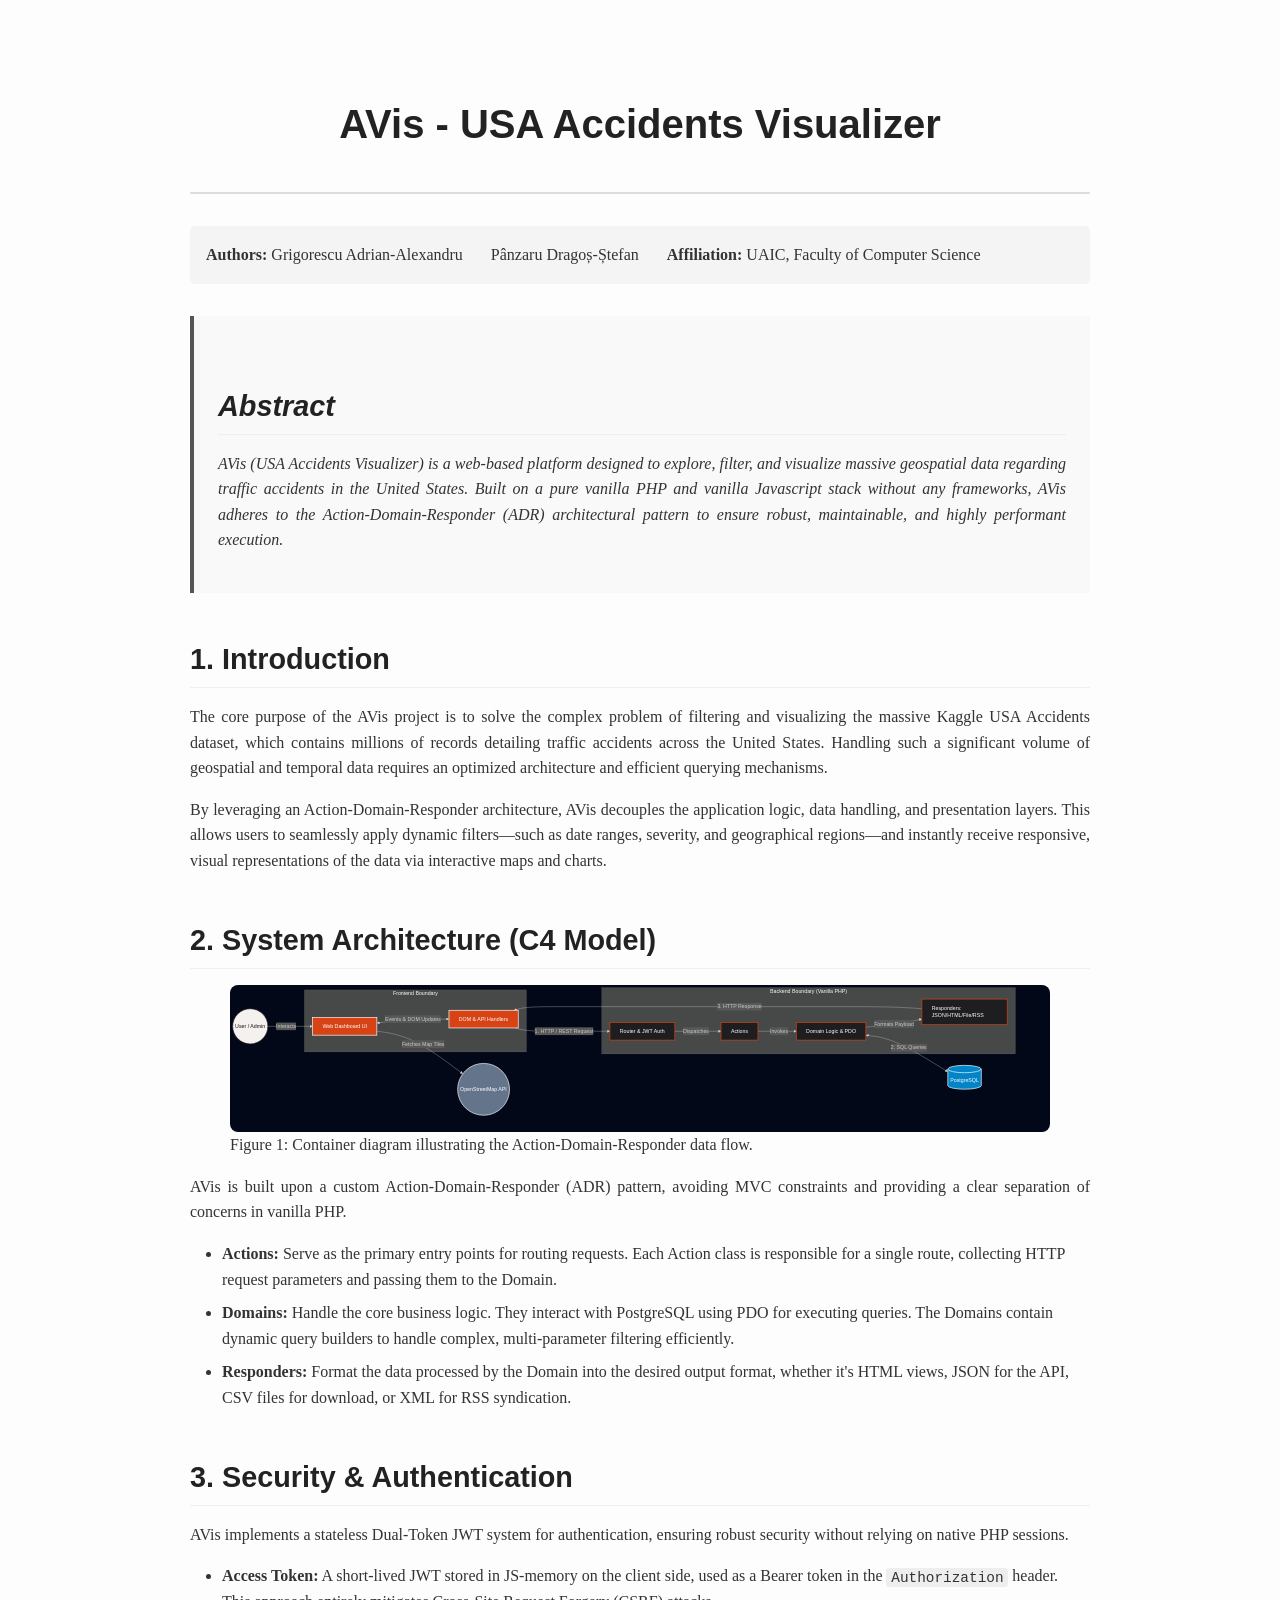
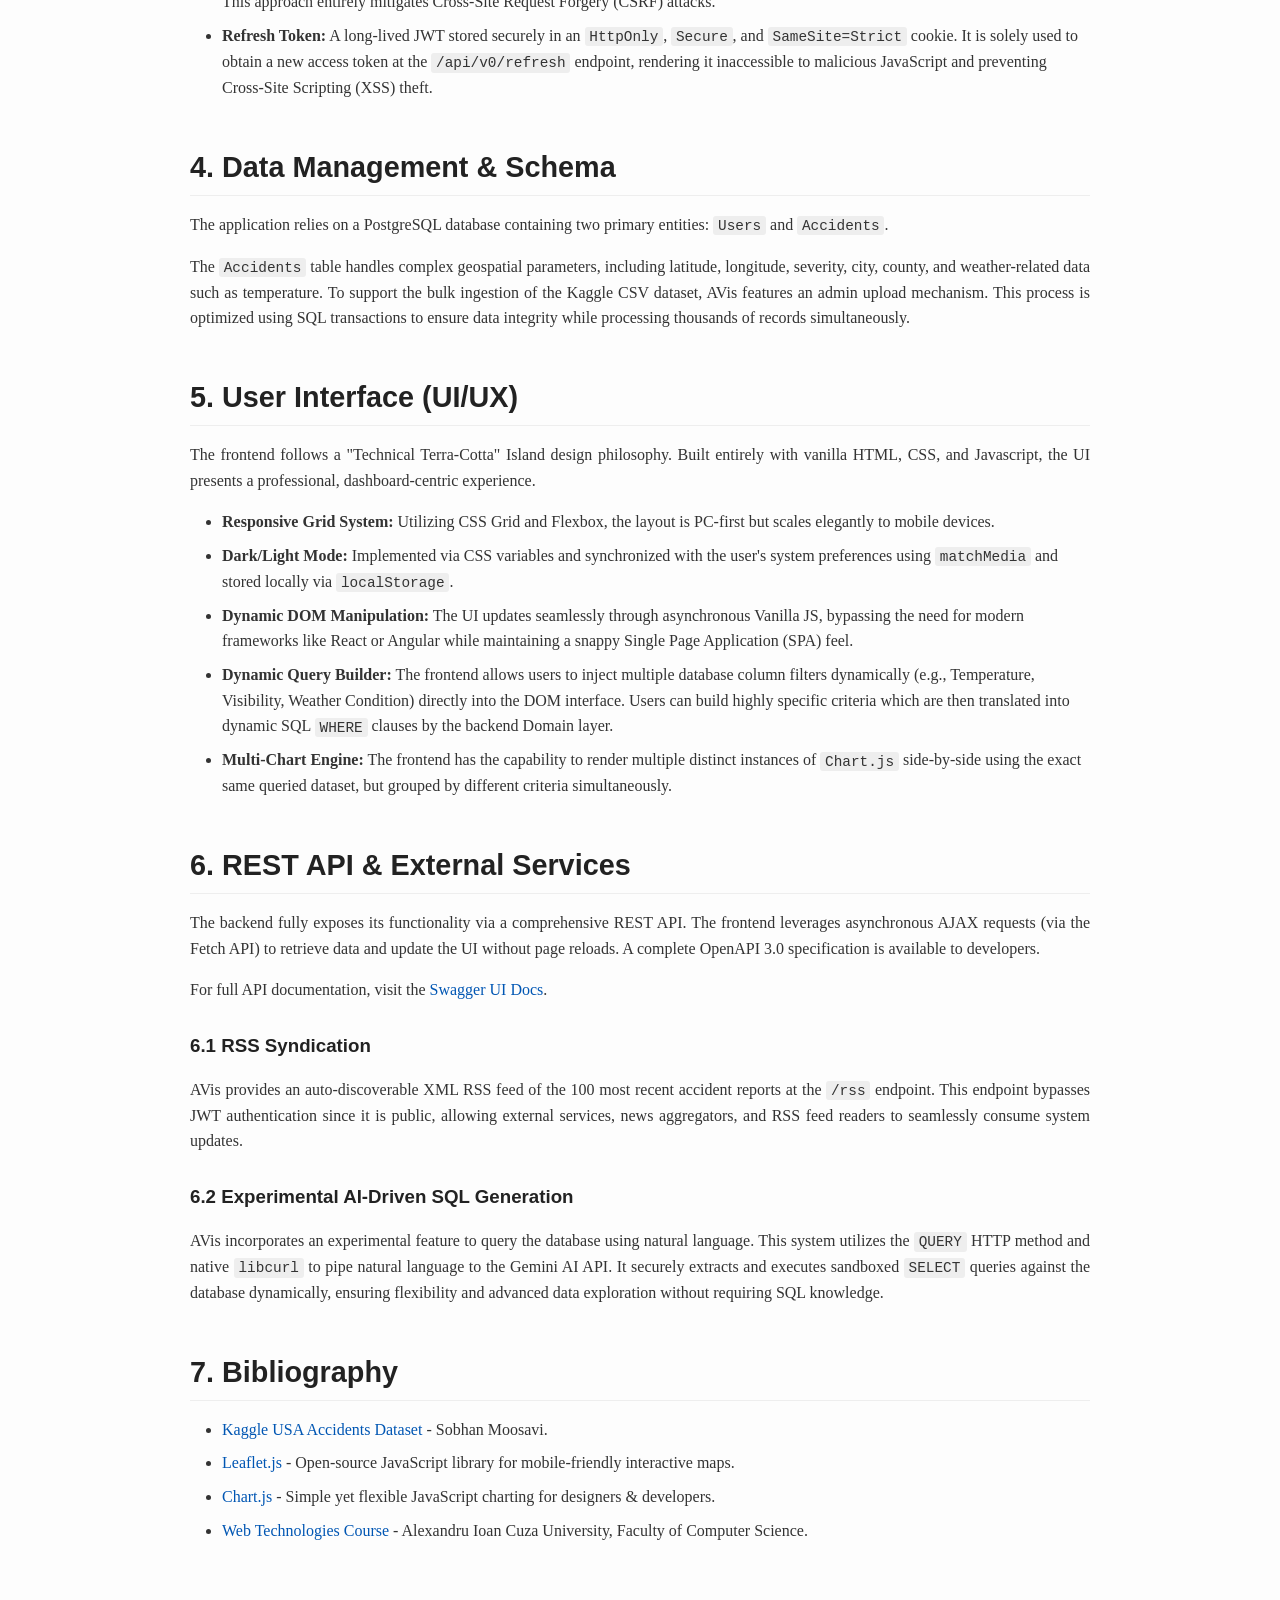
<file: public/docs/index.html>
<!DOCTYPE html>
<html lang="en">

<head>
    <meta charset="UTF-8">
    <meta name="viewport" content="width=device-width, initial-scale=1.0">
    <title>AVis - USA Accidents Visualizer - Scholarly HTML</title>
    <link rel="stylesheet" href="scholarly.css">
</head>

<body>
    <header>
        <h1>AVis - USA Accidents Visualizer</h1>
    </header>
    <div role="contentinfo">
        <dl>
            <dt>Authors</dt>
            <dd>Grigorescu Adrian-Alexandru</dd>
            <dd>Pânzaru Dragoș-Ștefan</dd>
            <dt>Affiliation</dt>
            <dd>UAIC, Faculty of Computer Science</dd>
        </dl>
    </div>

    <section typeof="sa:Abstract" id="abstract">
        <h2>Abstract</h2>
        <p>AVis (USA Accidents Visualizer) is a web-based platform designed to explore, filter, and visualize massive
            geospatial data regarding traffic accidents in the United States. Built on a pure vanilla PHP and vanilla
            Javascript stack without any frameworks, AVis adheres to the Action-Domain-Responder (ADR) architectural
            pattern to ensure robust, maintainable, and highly performant execution.</p>
    </section>

    <section id="introduction">
        <h2>1. Introduction</h2>
        <p>The core purpose of the AVis project is to solve the complex problem of filtering and visualizing the massive
            Kaggle USA Accidents dataset, which contains millions of records detailing traffic accidents across the
            United States. Handling such a significant volume of geospatial and temporal data requires an optimized
            architecture and efficient querying mechanisms.</p>
        <p>By leveraging an Action-Domain-Responder architecture, AVis decouples the application logic, data handling,
            and presentation layers. This allows users to seamlessly apply dynamic filters—such as date ranges,
            severity, and geographical regions—and instantly receive responsive, visual representations of the data via
            interactive maps and charts.</p>
    </section>

    <section id="system-architecture">
        <h2>2. System Architecture (C4 Model)</h2>
        <figure>
            <svg id="graph-2933" viewBox="0 0 2500 450" width="2500" height="450" xmlns="http://www.w3.org/2000/svg" class="flowchart" style="display: block; width: 100%; max-width: 100%; height: auto; background-color: rgb(2, 8, 23); border-radius: 8px;" role="graphics-document document" aria-roledescription="flowchart-v2" xmlns:xlink="http://www.w3.org/1999/xlink" xmlns:ev="http://www.w3.org/2001/xml-events"><defs><filter id="graph-2933-drop-shadow" height="130%" width="130%"><feDropShadow dx="4" dy="4" stdDeviation="0" flood-opacity="0.06" flood-color="#FFFFFF"></feDropShadow></filter></defs><defs><filter id="graph-2933-drop-shadow-small" height="150%" width="150%"><feDropShadow dx="2" dy="2" stdDeviation="0" flood-opacity="0.06" flood-color="#FFFFFF"></feDropShadow></filter></defs><g id="viewport" class="svg-pan-zoom_viewport"><style>#graph-2933{font-family:"trebuchet ms",verdana,arial,sans-serif;font-size:16px;fill:#ccc;}@keyframes edge-animation-frame{from{stroke-dashoffset:0;}}@keyframes dash{to{stroke-dashoffset:0;}}#graph-2933 .edge-animation-slow{stroke-dasharray:9,5!important;stroke-dashoffset:900;animation:dash 50s linear infinite;stroke-linecap:round;}#graph-2933 .edge-animation-fast{stroke-dasharray:9,5!important;stroke-dashoffset:900;animation:dash 20s linear infinite;stroke-linecap:round;}#graph-2933 .error-icon{fill:#a44141;}#graph-2933 .error-text{fill:#ddd;stroke:#ddd;}#graph-2933 .edge-thickness-normal{stroke-width:1px;}#graph-2933 .edge-thickness-thick{stroke-width:3.5px;}#graph-2933 .edge-pattern-solid{stroke-dasharray:0;}#graph-2933 .edge-thickness-invisible{stroke-width:0;fill:none;}#graph-2933 .edge-pattern-dashed{stroke-dasharray:3;}#graph-2933 .edge-pattern-dotted{stroke-dasharray:2;}#graph-2933 .marker{fill:lightgrey;stroke:lightgrey;}#graph-2933 .marker.cross{stroke:lightgrey;}#graph-2933 svg{font-family:"trebuchet ms",verdana,arial,sans-serif;font-size:16px;}#graph-2933 p{margin:0;}#graph-2933 .label{font-family:"trebuchet ms",verdana,arial,sans-serif;color:#ccc;}#graph-2933 .cluster-label text{fill:#F9FFFE;}#graph-2933 .cluster-label span{color:#F9FFFE;}#graph-2933 .cluster-label span p{background-color:transparent;}#graph-2933 .label text,#graph-2933 span{fill:#ccc;color:#ccc;}#graph-2933 .node rect,#graph-2933 .node circle,#graph-2933 .node ellipse,#graph-2933 .node polygon,#graph-2933 .node path{fill:#1f2020;stroke:#ccc;stroke-width:1px;}#graph-2933 .rough-node .label text,#graph-2933 .node .label text,#graph-2933 .image-shape .label,#graph-2933 .icon-shape .label{text-anchor:middle;}#graph-2933 .node .katex path{fill:#000;stroke:#000;stroke-width:1px;}#graph-2933 .rough-node .label,#graph-2933 .node .label,#graph-2933 .image-shape .label,#graph-2933 .icon-shape .label{text-align:center;}#graph-2933 .node.clickable{cursor:pointer;}#graph-2933 .root .anchor path{fill:lightgrey!important;stroke-width:0;stroke:lightgrey;}#graph-2933 .arrowheadPath{fill:lightgrey;}#graph-2933 .edgePath .path{stroke:lightgrey;stroke-width:1px;}#graph-2933 .flowchart-link{stroke:lightgrey;fill:none;}#graph-2933 .edgeLabel{background-color:hsl(0, 0%, 34.4117647059%);text-align:center;}#graph-2933 .edgeLabel p{background-color:hsl(0, 0%, 34.4117647059%);}#graph-2933 .edgeLabel rect{opacity:0.5;background-color:hsl(0, 0%, 34.4117647059%);fill:hsl(0, 0%, 34.4117647059%);}#graph-2933 .labelBkg{background-color:rgba(87.75, 87.75, 87.75, 0.5);}#graph-2933 .cluster rect{fill:hsl(180, 1.5873015873%, 28.3529411765%);stroke:rgba(255, 255, 255, 0.25);stroke-width:1px;}#graph-2933 .cluster text{fill:#F9FFFE;}#graph-2933 .cluster span{color:#F9FFFE;}#graph-2933 div.mermaidTooltip{position:absolute;text-align:center;max-width:200px;padding:2px;font-family:"trebuchet ms",verdana,arial,sans-serif;font-size:12px;background:hsl(20, 1.5873015873%, 12.3529411765%);border:1px solid rgba(255, 255, 255, 0.25);border-radius:2px;pointer-events:none;z-index:100;}#graph-2933 .flowchartTitleText{text-anchor:middle;font-size:18px;fill:#ccc;}#graph-2933 rect.text{fill:none;stroke-width:0;}#graph-2933 .icon-shape,#graph-2933 .image-shape{background-color:hsl(0, 0%, 34.4117647059%);text-align:center;}#graph-2933 .icon-shape p,#graph-2933 .image-shape p{background-color:hsl(0, 0%, 34.4117647059%);padding:2px;}#graph-2933 .icon-shape .label rect,#graph-2933 .image-shape .label rect{opacity:0.5;background-color:hsl(0, 0%, 34.4117647059%);fill:hsl(0, 0%, 34.4117647059%);}#graph-2933 .label-icon{display:inline-block;height:1em;overflow:visible;vertical-align:-0.125em;}#graph-2933 .node .label-icon path{fill:currentColor;stroke:revert;stroke-width:revert;}#graph-2933 .node .neo-node{stroke:#ccc;}#graph-2933 [data-look="neo"].node rect,#graph-2933 [data-look="neo"].cluster rect,#graph-2933 [data-look="neo"].node polygon{stroke:url(#graph-2933-gradient);filter:drop-shadow( 1px 2px 2px rgba(185,185,185,1));}#graph-2933 [data-look="neo"].node path{stroke:url(#graph-2933-gradient);stroke-width:1px;}#graph-2933 [data-look="neo"].node .outer-path{filter:drop-shadow( 1px 2px 2px rgba(185,185,185,1));}#graph-2933 [data-look="neo"].node .neo-line path{stroke:#ccc;filter:none;}#graph-2933 [data-look="neo"].node circle{stroke:url(#graph-2933-gradient);filter:drop-shadow( 1px 2px 2px rgba(185,185,185,1));}#graph-2933 [data-look="neo"].node circle .state-start{fill:#000000;}#graph-2933 [data-look="neo"].icon-shape .icon{fill:url(#graph-2933-gradient);filter:drop-shadow( 1px 2px 2px rgba(185,185,185,1));}#graph-2933 [data-look="neo"].icon-shape .icon-neo path{stroke:url(#graph-2933-gradient);filter:drop-shadow( 1px 2px 2px rgba(185,185,185,1));}#graph-2933 :root{--mermaid-font-family:"trebuchet ms",verdana,arial,sans-serif;}#graph-2933 .frontend&gt;*{fill:rgb(216, 67, 21)!important;stroke:rgb(255, 255, 255)!important;stroke-width:2px!important;color:rgb(255, 255, 255)!important;}#graph-2933 .frontend span{fill:rgb(216, 67, 21)!important;stroke:rgb(255, 255, 255)!important;stroke-width:2px!important;color:rgb(255, 255, 255)!important;}#graph-2933 .frontend tspan{fill:rgb(255, 255, 255)!important;}#graph-2933 .backend&gt;*{fill:rgb(30, 30, 33)!important;stroke:rgb(216, 67, 21)!important;stroke-width:2px!important;color:rgb(255, 255, 255)!important;}#graph-2933 .backend span{fill:rgb(30, 30, 33)!important;stroke:rgb(216, 67, 21)!important;stroke-width:2px!important;color:rgb(255, 255, 255)!important;}#graph-2933 .backend tspan{fill:rgb(255, 255, 255)!important;}#graph-2933 .database&gt;*{fill:rgb(2, 132, 199)!important;stroke:rgb(255, 255, 255)!important;stroke-width:2px!important;color:rgb(255, 255, 255)!important;}#graph-2933 .database span{fill:rgb(2, 132, 199)!important;stroke:rgb(255, 255, 255)!important;stroke-width:2px!important;color:rgb(255, 255, 255)!important;}#graph-2933 .database tspan{fill:rgb(255, 255, 255)!important;}#graph-2933 .external&gt;*{fill:rgb(100, 116, 139)!important;stroke:rgb(255, 255, 255)!important;stroke-width:2px!important;color:rgb(255, 255, 255)!important;}#graph-2933 .external span{fill:rgb(100, 116, 139)!important;stroke:rgb(255, 255, 255)!important;stroke-width:2px!important;color:rgb(255, 255, 255)!important;}#graph-2933 .external tspan{fill:rgb(255, 255, 255)!important;}#graph-2933 .actor&gt;*{fill:rgb(244, 241, 238)!important;stroke:rgb(18, 18, 20)!important;stroke-width:2px!important;color:rgb(18, 18, 20)!important;}#graph-2933 .actor span{fill:rgb(244, 241, 238)!important;stroke:rgb(18, 18, 20)!important;stroke-width:2px!important;color:rgb(18, 18, 20)!important;}#graph-2933 .actor tspan{fill:rgb(18, 18, 20)!important;}</style><g><marker id="graph-2933_flowchart-v2-pointEnd" class="marker flowchart-v2" viewBox="0 0 10 10" refX="5" refY="5" markerUnits="userSpaceOnUse" markerWidth="8" markerHeight="8" orient="auto"><path d="M 0 0 L 10 5 L 0 10 z" class="arrowMarkerPath" style="stroke-width: 1px; stroke-dasharray: 1px, 0px;"></path></marker><marker id="graph-2933_flowchart-v2-pointStart" class="marker flowchart-v2" viewBox="0 0 10 10" refX="4.5" refY="5" markerUnits="userSpaceOnUse" markerWidth="8" markerHeight="8" orient="auto"><path d="M 0 5 L 10 10 L 10 0 z" class="arrowMarkerPath" style="stroke-width: 1px; stroke-dasharray: 1px, 0px;"></path></marker><marker id="graph-2933_flowchart-v2-pointEnd-margin" class="marker flowchart-v2" viewBox="0 0 11.5 14" refX="11.5" refY="7" markerUnits="userSpaceOnUse" markerWidth="10.5" markerHeight="14" orient="auto"><path d="M 0 0 L 11.5 7 L 0 14 z" class="arrowMarkerPath" style="stroke-width: 0px; stroke-dasharray: 1px, 0px;"></path></marker><marker id="graph-2933_flowchart-v2-pointStart-margin" class="marker flowchart-v2" viewBox="0 0 11.5 14" refX="1" refY="7" markerUnits="userSpaceOnUse" markerWidth="11.5" markerHeight="14" orient="auto"><polygon points="0,7 11.5,14 11.5,0" class="arrowMarkerPath" style="stroke-width: 0px; stroke-dasharray: 1px, 0px;"></polygon></marker><marker id="graph-2933_flowchart-v2-circleEnd" class="marker flowchart-v2" viewBox="0 0 10 10" refX="11" refY="5" markerUnits="userSpaceOnUse" markerWidth="11" markerHeight="11" orient="auto"><circle cx="5" cy="5" r="5" class="arrowMarkerPath" style="stroke-width: 1px; stroke-dasharray: 1px, 0px;"></circle></marker><marker id="graph-2933_flowchart-v2-circleStart" class="marker flowchart-v2" viewBox="0 0 10 10" refX="-1" refY="5" markerUnits="userSpaceOnUse" markerWidth="11" markerHeight="11" orient="auto"><circle cx="5" cy="5" r="5" class="arrowMarkerPath" style="stroke-width: 1px; stroke-dasharray: 1px, 0px;"></circle></marker><marker id="graph-2933_flowchart-v2-circleEnd-margin" class="marker flowchart-v2" viewBox="0 0 10 10" refY="5" refX="12.25" markerUnits="userSpaceOnUse" markerWidth="14" markerHeight="14" orient="auto"><circle cx="5" cy="5" r="5" class="arrowMarkerPath" style="stroke-width: 0px; stroke-dasharray: 1px, 0px;"></circle></marker><marker id="graph-2933_flowchart-v2-circleStart-margin" class="marker flowchart-v2" viewBox="0 0 10 10" refX="-2" refY="5" markerUnits="userSpaceOnUse" markerWidth="14" markerHeight="14" orient="auto"><circle cx="5" cy="5" r="5" class="arrowMarkerPath" style="stroke-width: 0px; stroke-dasharray: 1px, 0px;"></circle></marker><marker id="graph-2933_flowchart-v2-crossEnd" class="marker cross flowchart-v2" viewBox="0 0 11 11" refX="12" refY="5.2" markerUnits="userSpaceOnUse" markerWidth="11" markerHeight="11" orient="auto"><path d="M 1,1 l 9,9 M 10,1 l -9,9" class="arrowMarkerPath" style="stroke-width: 2px; stroke-dasharray: 1px, 0px;"></path></marker><marker id="graph-2933_flowchart-v2-crossStart" class="marker cross flowchart-v2" viewBox="0 0 11 11" refX="-1" refY="5.2" markerUnits="userSpaceOnUse" markerWidth="11" markerHeight="11" orient="auto"><path d="M 1,1 l 9,9 M 10,1 l -9,9" class="arrowMarkerPath" style="stroke-width: 2px; stroke-dasharray: 1px, 0px;"></path></marker><marker id="graph-2933_flowchart-v2-crossEnd-margin" class="marker cross flowchart-v2" viewBox="0 0 15 15" refX="17.7" refY="7.5" markerUnits="userSpaceOnUse" markerWidth="12" markerHeight="12" orient="auto"><path d="M 1,1 L 14,14 M 1,14 L 14,1" class="arrowMarkerPath" style="stroke-width: 2.5px;"></path></marker><marker id="graph-2933_flowchart-v2-crossStart-margin" class="marker cross flowchart-v2" viewBox="0 0 15 15" refX="-3.5" refY="7.5" markerUnits="userSpaceOnUse" markerWidth="12" markerHeight="12" orient="auto"><path d="M 1,1 L 14,14 M 1,14 L 14,1" class="arrowMarkerPath" style="stroke-width: 2.5px; stroke-dasharray: 1px, 0px;"></path></marker><g class="root"><g class="clusters"><g class="cluster" id="graph-2933-Backend" data-look="classic"><rect style="" x="1133.3000183105469" y="8" width="1261.1999816894531" height="202"></rect><g class="cluster-label" transform="translate(1646.6500091552734, 8)"><foreignObject width="234.5" height="24"><div style="display: table-cell; white-space: nowrap; line-height: 1.5;" xmlns="http://www.w3.org/1999/xhtml"><span class="nodeLabel"><p>Backend Boundary (Vanilla PHP)</p></span></div></foreignObject></g></g><g class="cluster" id="graph-2933-Frontend" data-look="classic"><rect style="" x="226.86666870117188" y="15" width="676.8333435058594" height="189"></rect><g class="cluster-label" transform="translate(496.78334045410156, 15)"><foreignObject width="137" height="24"><div style="display: table-cell; white-space: nowrap; line-height: 1.5;" xmlns="http://www.w3.org/1999/xhtml"><span class="nodeLabel"><p>Frontend Boundary</p></span></div></foreignObject></g></g></g><g class="edgePaths"><path d="M451.644,115.216L469.304,113.347C486.963,111.477,522.281,107.739,557.596,105.869C592.911,104,628.222,104,645.878,104L663.533,104" id="graph-2933-L_UI_DOM_0" class="edge-thickness-normal edge-pattern-solid edge-thickness-normal edge-pattern-solid flowchart-link" style=";" data-edge="true" data-et="edge" data-id="L_UI_DOM_0" data-points="W3sieCI6NDQ3LjY2NjY3MTc1MjkyOTcsInkiOjExNS42MzY4ODg0OTc3NjQ2NH0seyJ4Ijo1NTcuNjAwMDA2MTAzNTE1NiwieSI6MTA0fSx7IngiOjY2Ny41MzMzNDA0NTQxMDE2LCJ5IjoxMDR9XQ==" data-look="classic" marker-start="url(#graph-2933_flowchart-v2-pointStart)" marker-end="url(#graph-2933_flowchart-v2-pointEnd)"></path><path d="M1356.133,141L1366.896,141C1377.658,141,1399.183,141,1422.007,141C1444.831,141,1468.953,141,1481.014,141L1493.075,141" id="graph-2933-L_Router_Action_0" class="edge-thickness-normal edge-pattern-solid edge-thickness-normal edge-pattern-solid flowchart-link" style=";" data-edge="true" data-et="edge" data-id="L_Router_Action_0" data-points="W3sieCI6MTM1Ni4xMzMzNDY1NTc2MTcyLCJ5IjoxNDF9LHsieCI6MTQyMC43MDgzNDM1MDU4NTk0LCJ5IjoxNDF9LHsieCI6MTQ5Ny4wNzUwMTIyMDcwMzEyLCJ5IjoxNDF9XQ==" data-look="classic" marker-end="url(#graph-2933_flowchart-v2-pointEnd)"></path><path d="M1609.542,141L1620.269,141C1630.997,141,1652.453,141,1671.276,141C1690.1,141,1706.292,141,1714.388,141L1722.483,141" id="graph-2933-L_Action_Domain_0" class="edge-thickness-normal edge-pattern-solid edge-thickness-normal edge-pattern-solid flowchart-link" style=";" data-edge="true" data-et="edge" data-id="L_Action_Domain_0" data-points="W3sieCI6MTYwOS41NDE2NzE3NTI5Mjk3LCJ5IjoxNDF9LHsieCI6MTY3My45MDgzNDA0NTQxMDE2LCJ5IjoxNDF9LHsieCI6MTcyNi40ODMzMzc0MDIzNDM4LCJ5IjoxNDF9XQ==" data-look="classic" marker-end="url(#graph-2933_flowchart-v2-pointEnd)"></path><path d="M1938.55,128.819L1952.796,127.183C1967.042,125.546,1995.533,122.273,2023.368,118.303C2051.203,114.333,2078.38,109.666,2091.969,107.333L2105.558,105" id="graph-2933-L_Domain_Responder_0" class="edge-thickness-normal edge-pattern-solid edge-thickness-normal edge-pattern-solid flowchart-link" style=";" data-edge="true" data-et="edge" data-id="L_Domain_Responder_0" data-points="W3sieCI6MTkzOC41NTAwMDMwNTE3NTc4LCJ5IjoxMjguODE5MTU0ODgzMTE4fSx7IngiOjIwMjQuMDI1MDAxNTI1ODc5LCJ5IjoxMTl9LHsieCI6MjEwOS41LCJ5IjoxMDQuMzIyNzc1NDIyMDI5NzF9XQ==" data-look="classic" marker-end="url(#graph-2933_flowchart-v2-pointEnd)"></path><path d="M115.483,126L124.765,126C134.047,126,152.611,126,171.175,126C189.739,126,208.303,126,221.085,126C233.867,126,240.867,126,244.367,126L247.867,126" id="graph-2933-L_User_UI_0" class="edge-thickness-normal edge-pattern-solid edge-thickness-normal edge-pattern-solid flowchart-link" style=";" data-edge="true" data-et="edge" data-id="L_User_UI_0" data-points="W3sieCI6MTE1LjQ4MzMzNzQwMjM0Mzc1LCJ5IjoxMjZ9LHsieCI6MTcxLjE3NTAwMzA1MTc1NzgsInkiOjEyNn0seyJ4IjoyMjYuODY2NjY4NzAxMTcxODgsInkiOjEyNn0seyJ4IjoyNTEuODY2NjY4NzAxMTcxODgsInkiOjEyNn1d" data-look="classic" marker-end="url(#graph-2933_flowchart-v2-pointEnd)"></path><path d="M447.667,140.603L465.989,143.335C484.311,146.068,520.956,151.534,564.103,172.825C607.251,194.116,656.901,231.232,681.726,249.79L706.552,268.348" id="graph-2933-L_UI_OSM_0" class="edge-thickness-normal edge-pattern-solid edge-thickness-normal edge-pattern-solid flowchart-link" style=";" data-edge="true" data-et="edge" data-id="L_UI_OSM_0" data-points="W3sieCI6NDQ3LjY2NjY3MTc1MjkyOTcsInkiOjE0MC42MDI1NjYyMDc2OTUyOH0seyJ4Ijo1NTcuNjAwMDA2MTAzNTE1NiwieSI6MTU3fSx7IngiOjcwOS43NTU0MTQ3MTEzMTQsInkiOjI3MC43NDI5NTg4MjAyOTcyfV0=" data-look="classic" marker-end="url(#graph-2933_flowchart-v2-pointEnd)"></path><path d="M868.407,131L874.289,132.667C880.171,134.333,891.936,137.667,916.951,139.333C941.967,141,980.233,141,1018.5,141C1056.767,141,1095.033,141,1117.667,141C1140.3,141,1147.3,141,1150.8,141L1154.3,141" id="graph-2933-L_DOM_Router_0" class="edge-thickness-normal edge-pattern-solid edge-thickness-normal edge-pattern-solid flowchart-link" style=";" data-edge="true" data-et="edge" data-id="L_DOM_Router_0" data-points="[base64]" data-look="classic" marker-end="url(#graph-2933_flowchart-v2-pointEnd)"></path><path d="M1942.524,153.637L1956.107,155.198C1969.691,156.758,1996.858,159.879,2037.273,178.014C2077.688,196.149,2131.351,229.297,2158.182,245.871L2185.014,262.446" id="graph-2933-L_Domain_DB_0" class="edge-thickness-normal edge-pattern-solid edge-thickness-normal edge-pattern-solid flowchart-link" style=";" data-edge="true" data-et="edge" data-id="L_Domain_DB_0" data-points="W3sieCI6MTkzOC41NTAwMDMwNTE3NTc4LCJ5IjoxNTMuMTgwODQ1MTE2ODgyfSx7IngiOjIwMjQuMDI1MDAxNTI1ODc5LCJ5IjoxNjN9LHsieCI6MjE4OC40MTY2NjQxMjM1MzUsInkiOjI2NC41NDc3MDEyNDUxOTU0fV0=" data-look="classic" marker-start="url(#graph-2933_flowchart-v2-pointStart)" marker-end="url(#graph-2933_flowchart-v2-pointEnd)"></path><path d="M2109.5,72.347L2095.254,71.289C2081.008,70.231,2052.517,68.116,2006.353,67.058C1960.189,66,1896.353,66,1838,66C1779.647,66,1726.778,66,1680.243,66C1633.708,66,1593.508,66,1551.308,66C1509.108,66,1464.908,66,1415.56,66C1366.211,66,1311.714,66,1263.813,66C1215.911,66,1174.606,66,1134.819,66C1095.033,66,1056.767,66,1018.5,66C980.233,66,941.967,66,917.173,67.647C892.38,69.294,881.06,72.588,875.4,74.235L869.74,75.882" id="graph-2933-L_Responder_DOM_0" class="edge-thickness-normal edge-pattern-solid edge-thickness-normal edge-pattern-solid flowchart-link" style=";" data-edge="true" data-et="edge" data-id="L_Responder_DOM_0" data-points="[base64]" data-look="classic" marker-end="url(#graph-2933_flowchart-v2-pointEnd)"></path></g><g class="edgeLabels"><g class="edgeLabel" transform="translate(557.6000061035156, 104)"><g class="label" data-id="L_UI_DOM_0" transform="translate(-84.93333435058594, -12)"><foreignObject width="169.86666870117188" height="24"><div style="display: table-cell; white-space: nowrap; line-height: 1.5; max-width: 200px; text-align: center;" xmlns="http://www.w3.org/1999/xhtml" class="labelBkg"><span class="edgeLabel"><p>Events &amp; DOM Updates</p></span></div></foreignObject></g></g><g class="edgeLabel" transform="translate(1420.7083435058594, 141)"><g class="label" data-id="L_Router_Action_0" transform="translate(-39.57499694824219, -12)"><foreignObject width="79.14999389648438" height="24"><div style="display: table-cell; white-space: nowrap; line-height: 1.5; max-width: 200px; text-align: center;" xmlns="http://www.w3.org/1999/xhtml" class="labelBkg"><span class="edgeLabel"><p>Dispatches</p></span></div></foreignObject></g></g><g class="edgeLabel" transform="translate(1673.9083404541016, 141)"><g class="label" data-id="L_Action_Domain_0" transform="translate(-27.574996948242188, -12)"><foreignObject width="55.149993896484375" height="24"><div style="display: table-cell; white-space: nowrap; line-height: 1.5; max-width: 200px; text-align: center;" xmlns="http://www.w3.org/1999/xhtml" class="labelBkg"><span class="edgeLabel"><p>Invokes</p></span></div></foreignObject></g></g><g class="edgeLabel" transform="translate(2024.36445, 118.94171)"><g class="label" data-id="L_Domain_Responder_0" transform="translate(-60.474998474121094, -12)"><foreignObject width="120.94999694824219" height="24"><div style="display: table-cell; white-space: nowrap; line-height: 1.5; max-width: 200px; text-align: center;" xmlns="http://www.w3.org/1999/xhtml" class="labelBkg"><span class="edgeLabel"><p>Formats Payload</p></span></div></foreignObject></g></g><g class="edgeLabel" transform="translate(171.1750030517578, 126)"><g class="label" data-id="L_User_UI_0" transform="translate(-30.691665649414062, -12)"><foreignObject width="61.383331298828125" height="24"><div style="display: table-cell; white-space: nowrap; line-height: 1.5; max-width: 200px; text-align: center;" xmlns="http://www.w3.org/1999/xhtml" class="labelBkg"><span class="edgeLabel"><p>Interacts</p></span></div></foreignObject></g></g><g class="edgeLabel" transform="translate(589.1655, 180.59662)"><g class="label" data-id="L_UI_OSM_0" transform="translate(-65.06666564941406, -12)"><foreignObject width="130.13333129882812" height="24"><div style="display: table-cell; white-space: nowrap; line-height: 1.5; max-width: 200px; text-align: center;" xmlns="http://www.w3.org/1999/xhtml" class="labelBkg"><span class="edgeLabel"><p>Fetches Map Tiles</p></span></div></foreignObject></g></g><g class="edgeLabel" transform="translate(1018.5000152587891, 141)"><g class="label" data-id="L_DOM_Router_0" transform="translate(-89.80000305175781, -12)"><foreignObject width="179.60000610351562" height="24"><div style="display: table-cell; white-space: nowrap; line-height: 1.5; max-width: 200px; text-align: center;" xmlns="http://www.w3.org/1999/xhtml" class="labelBkg"><span class="edgeLabel"><p>1. HTTP / REST Request</p></span></div></foreignObject></g></g><g class="edgeLabel" transform="translate(2069.62188, 191.16601)"><g class="label" data-id="L_Domain_DB_0" transform="translate(-55.150001525878906, -12)"><foreignObject width="110.30000305175781" height="24"><div style="display: table-cell; white-space: nowrap; line-height: 1.5; max-width: 200px; text-align: center;" xmlns="http://www.w3.org/1999/xhtml" class="labelBkg"><span class="edgeLabel"><p>2. SQL Queries</p></span></div></foreignObject></g></g><g class="edgeLabel" transform="translate(1553.3083419799805, 66)"><g class="label" data-id="L_Responder_DOM_0" transform="translate(-68.0250015258789, -12)"><foreignObject width="136.0500030517578" height="24"><div style="display: table-cell; white-space: nowrap; line-height: 1.5; max-width: 200px; text-align: center;" xmlns="http://www.w3.org/1999/xhtml" class="labelBkg"><span class="edgeLabel"><p>3. HTTP Response</p></span></div></foreignObject></g></g></g><g class="nodes"><g class="node default actor" id="graph-2933-flowchart-User-0" data-look="classic" transform="translate(61.741668701171875, 126)"><circle class="basic label-container" style="fill:#f4f1ee !important;stroke:#121214 !important;stroke-width:2px !important" r="53.741668701171875" cx="0" cy="0"></circle><g class="label" style="color:#121214 !important" transform="translate(-46.241668701171875, -12)"><rect></rect><foreignObject width="92.48333740234375" height="24"><div style="color: rgb(18, 18, 20) !important; display: table-cell; white-space: nowrap; line-height: 1.5; max-width: 200px; text-align: center;" xmlns="http://www.w3.org/1999/xhtml"><span style="color:#121214 !important" class="nodeLabel"><p>User / Admin</p></span></div></foreignObject></g></g><g class="node default external" id="graph-2933-flowchart-OSM-1" data-look="classic" transform="translate(773.1166763305664, 318.1083297729492)"><circle class="basic label-container" style="fill:#64748b !important;stroke:#ffffff !important;stroke-width:2px !important" r="79.10832977294922" cx="0" cy="0"></circle><g class="label" style="color:#ffffff !important" transform="translate(-71.60832977294922, -12)"><rect></rect><foreignObject width="143.21665954589844" height="24"><div style="color: rgb(255, 255, 255) !important; display: table-cell; white-space: nowrap; line-height: 1.5; max-width: 200px; text-align: center;" xmlns="http://www.w3.org/1999/xhtml"><span style="color:#ffffff !important" class="nodeLabel"><p>OpenStreetMap API</p></span></div></foreignObject></g></g><g class="node default database" id="graph-2933-flowchart-DB-2" data-look="classic" transform="translate(2239.5, 281.36537170410156)"><path d="M0,11.24358064549714 a51.083335876464844,11.24358064549714 0,0,0 102.16667175292969,0 a51.083335876464844,11.24358064549714 0,0,0 -102.16667175292969,0 l0,50.24358064549714 a51.083335876464844,11.24358064549714 0,0,0 102.16667175292969,0 l0,-50.24358064549714" class="basic label-container outer-path" style="fill:#0284c7 !important;stroke:#ffffff !important;stroke-width:2px !important" transform="translate(-51.083335876464844, -36.36537096824571)"></path><g class="label" style="color:#ffffff !important" transform="translate(-43.583335876464844, -2)"><rect></rect><foreignObject width="87.16667175292969" height="24"><div style="color: rgb(255, 255, 255) !important; display: table-cell; white-space: nowrap; line-height: 1.5; max-width: 200px; text-align: center;" xmlns="http://www.w3.org/1999/xhtml"><span style="color:#ffffff !important" class="nodeLabel"><p>PostgreSQL</p></span></div></foreignObject></g></g><g class="node default frontend" id="graph-2933-flowchart-UI-3" data-look="classic" transform="translate(349.7666702270508, 126)"><rect class="basic label-container" style="fill:#d84315 !important;stroke:#ffffff !important;stroke-width:2px !important" x="-97.9000015258789" y="-27" width="195.8000030517578" height="54"></rect><g class="label" style="color:#ffffff !important" transform="translate(-67.9000015258789, -12)"><rect></rect><foreignObject width="135.8000030517578" height="24"><div style="color: rgb(255, 255, 255) !important; display: table-cell; white-space: nowrap; line-height: 1.5; max-width: 200px; text-align: center;" xmlns="http://www.w3.org/1999/xhtml"><span style="color:#ffffff !important" class="nodeLabel"><p>Web Dashboard UI</p></span></div></foreignObject></g></g><g class="node default frontend" id="graph-2933-flowchart-DOM-4" data-look="classic" transform="translate(773.1166763305664, 104)"><rect class="basic label-container" style="fill:#d84315 !important;stroke:#ffffff !important;stroke-width:2px !important" x="-105.58333587646484" y="-27" width="211.1666717529297" height="54"></rect><g class="label" style="color:#ffffff !important" transform="translate(-75.58333587646484, -12)"><rect></rect><foreignObject width="151.1666717529297" height="24"><div style="color: rgb(255, 255, 255) !important; display: table-cell; white-space: nowrap; line-height: 1.5; max-width: 200px; text-align: center;" xmlns="http://www.w3.org/1999/xhtml"><span style="color:#ffffff !important" class="nodeLabel"><p>DOM &amp; API Handlers</p></span></div></foreignObject></g></g><g class="node default backend" id="graph-2933-flowchart-Router-7" data-look="classic" transform="translate(1257.216682434082, 141)"><rect class="basic label-container" style="fill:#1e1e21 !important;stroke:#d84315 !important;stroke-width:2px !important" x="-98.91666412353516" y="-27" width="197.8333282470703" height="54"></rect><g class="label" style="color:#ffffff !important" transform="translate(-68.91666412353516, -12)"><rect></rect><foreignObject width="137.8333282470703" height="24"><div style="color: rgb(255, 255, 255) !important; display: table-cell; white-space: nowrap; line-height: 1.5; max-width: 200px; text-align: center;" xmlns="http://www.w3.org/1999/xhtml"><span style="color:#ffffff !important" class="nodeLabel"><p>Router &amp; JWT Auth</p></span></div></foreignObject></g></g><g class="node default backend" id="graph-2933-flowchart-Action-8" data-look="classic" transform="translate(1553.3083419799805, 141)"><rect class="basic label-container" style="fill:#1e1e21 !important;stroke:#d84315 !important;stroke-width:2px !important" x="-56.23332977294922" y="-27" width="112.46665954589844" height="54"></rect><g class="label" style="color:#ffffff !important" transform="translate(-26.23332977294922, -12)"><rect></rect><foreignObject width="52.46665954589844" height="24"><div style="color: rgb(255, 255, 255) !important; display: table-cell; white-space: nowrap; line-height: 1.5; max-width: 200px; text-align: center;" xmlns="http://www.w3.org/1999/xhtml"><span style="color:#ffffff !important" class="nodeLabel"><p>Actions</p></span></div></foreignObject></g></g><g class="node default backend" id="graph-2933-flowchart-Domain-9" data-look="classic" transform="translate(1832.5166702270508, 141)"><rect class="basic label-container" style="fill:#1e1e21 !important;stroke:#d84315 !important;stroke-width:2px !important" x="-106.03333282470703" y="-27" width="212.06666564941406" height="54"></rect><g class="label" style="color:#ffffff !important" transform="translate(-76.03333282470703, -12)"><rect></rect><foreignObject width="152.06666564941406" height="24"><div style="color: rgb(255, 255, 255) !important; display: table-cell; white-space: nowrap; line-height: 1.5; max-width: 200px; text-align: center;" xmlns="http://www.w3.org/1999/xhtml"><span style="color:#ffffff !important" class="nodeLabel"><p>Domain Logic &amp; PDO</p></span></div></foreignObject></g></g><g class="node default backend" id="graph-2933-flowchart-Responder-10" data-look="classic" transform="translate(2239.5, 82)"><rect class="basic label-container" style="fill:#1e1e21 !important;stroke:#d84315 !important;stroke-width:2px !important" x="-130" y="-39" width="260" height="78"></rect><g class="label" style="color:#ffffff !important" transform="translate(-100, -24)"><rect></rect><foreignObject width="200" height="48"><div style="color: rgb(255, 255, 255) !important; display: table; white-space: break-spaces; line-height: 1.5; max-width: 200px; text-align: center; width: 200px;" xmlns="http://www.w3.org/1999/xhtml"><span style="color:#ffffff !important" class="nodeLabel"><p>Responders: JSON/HTML/File/RSS</p></span></div></foreignObject></g></g></g></g></g><linearGradient id="graph-2933-gradient" gradientUnits="objectBoundingBox" x1="0%" y1="0%" x2="100%" y2="0%"><stop offset="0%" stop-color="#cccccc" stop-opacity="1"></stop><stop offset="100%" stop-color="hsl(180, 0%, 18.3529411765%)" stop-opacity="1"></stop></linearGradient></g></svg>
            <figcaption>Figure 1: Container diagram illustrating the Action-Domain-Responder data flow.</figcaption>
        </figure>
        <p>AVis is built upon a custom Action-Domain-Responder (ADR) pattern, avoiding MVC constraints and providing a
            clear separation of concerns in vanilla PHP.</p>
        <ul>
            <li><strong>Actions:</strong> Serve as the primary entry points for routing requests. Each Action class is
                responsible for a single route, collecting HTTP request parameters and passing them to the Domain.</li>
            <li><strong>Domains:</strong> Handle the core business logic. They interact with PostgreSQL using PDO for
                executing queries. The Domains contain dynamic query builders to handle complex, multi-parameter
                filtering efficiently.</li>
            <li><strong>Responders:</strong> Format the data processed by the Domain into the desired output format,
                whether it's HTML views, JSON for the API, CSV files for download, or XML for RSS syndication.</li>
        </ul>
    </section>

    <section id="security-authentication">
        <h2>3. Security &amp; Authentication</h2>
        <p>AVis implements a stateless Dual-Token JWT system for authentication, ensuring robust security without
            relying on native PHP sessions.</p>
        <ul>
            <li><strong>Access Token:</strong> A short-lived JWT stored in JS-memory on the client side, used as a
                Bearer token in the <code>Authorization</code> header. This approach entirely mitigates Cross-Site
                Request Forgery (CSRF) attacks.</li>
            <li><strong>Refresh Token:</strong> A long-lived JWT stored securely in an <code>HttpOnly</code>,
                <code>Secure</code>, and <code>SameSite=Strict</code> cookie. It is solely used to obtain a new access
                token at the <code>/api/v0/refresh</code> endpoint, rendering it inaccessible to malicious JavaScript
                and preventing Cross-Site Scripting (XSS) theft.
            </li>
        </ul>
    </section>

    <section id="data-management">
        <h2>4. Data Management &amp; Schema</h2>
        <p>The application relies on a PostgreSQL database containing two primary entities: <code>Users</code> and
            <code>Accidents</code>.
        </p>
        <p>The <code>Accidents</code> table handles complex geospatial parameters, including latitude, longitude,
            severity, city, county, and weather-related data such as temperature. To support the bulk ingestion of the
            Kaggle CSV dataset, AVis features an admin upload mechanism. This process is optimized using SQL
            transactions to ensure data integrity while processing thousands of records simultaneously.</p>
    </section>

    <section id="ui-ux">
        <h2>5. User Interface (UI/UX)</h2>
        <p>The frontend follows a "Technical Terra-Cotta" Island design philosophy. Built entirely with vanilla HTML,
            CSS, and Javascript, the UI presents a professional, dashboard-centric experience.</p>
        <ul>
            <li><strong>Responsive Grid System:</strong> Utilizing CSS Grid and Flexbox, the layout is PC-first but
                scales elegantly to mobile devices.</li>
            <li><strong>Dark/Light Mode:</strong> Implemented via CSS variables and synchronized with the user's system
                preferences using <code>matchMedia</code> and stored locally via <code>localStorage</code>.</li>
            <li><strong>Dynamic DOM Manipulation:</strong> The UI updates seamlessly through asynchronous Vanilla JS,
                bypassing the need for modern frameworks like React or Angular while maintaining a snappy Single Page
                Application (SPA) feel.</li>
            <li><strong>Dynamic Query Builder:</strong> The frontend allows users to inject multiple database column
                filters dynamically (e.g., Temperature, Visibility, Weather Condition) directly into the DOM interface.
                Users can build highly specific criteria which are then translated into dynamic SQL <code>WHERE</code>
                clauses by the backend Domain layer.</li>
            <li><strong>Multi-Chart Engine:</strong> The frontend has the capability to render multiple distinct
                instances of <code>Chart.js</code> side-by-side using the exact same queried dataset, but grouped by
                different criteria simultaneously.</li>
        </ul>
    </section>

    <section id="api-services">
        <h2>6. REST API &amp; External Services</h2>
        <p>The backend fully exposes its functionality via a comprehensive REST API. The frontend leverages asynchronous
            AJAX requests (via the Fetch API) to retrieve data and update the UI without page reloads. A complete
            OpenAPI 3.0 specification is available to developers.</p>
        <p>For full API documentation, visit the <a href="swagger/index.html">Swagger UI Docs</a>.</p>
        
        <h3>6.1 RSS Syndication</h3>
        <p>AVis provides an auto-discoverable XML RSS feed of the 100 most recent accident reports at the
            <code>/rss</code> endpoint. This endpoint bypasses JWT authentication since it is public, allowing external
            services, news aggregators, and RSS feed readers to seamlessly consume system updates.
        </p>

        <h3>6.2 Experimental AI-Driven SQL Generation</h3>
        <p>AVis incorporates an experimental feature to query the database using natural language. This system utilizes the <code>QUERY</code> HTTP method and native <code>libcurl</code> to pipe natural language to the Gemini AI API. It securely extracts and executes sandboxed <code>SELECT</code> queries against the database dynamically, ensuring flexibility and advanced data exploration without requiring SQL knowledge.</p>
    </section>

    <section id="bibliography">
        <h2>7. Bibliography</h2>
        <ul>
            <li><a href="https://www.kaggle.com/datasets/sobhanmoosavi/us-accidents" target="_blank">Kaggle USA
                    Accidents Dataset</a> - Sobhan Moosavi.</li>
            <li><a href="https://leafletjs.com/" target="_blank">Leaflet.js</a> - Open-source JavaScript library for
                mobile-friendly interactive maps.</li>
            <li><a href="https://www.chartjs.org/" target="_blank">Chart.js</a> - Simple yet flexible JavaScript
                charting for designers & developers.</li>
            <li><a href="https://profs.info.uaic.ro/andrei.panu/courses/web/" target="_blank">Web
                    Technologies Course</a> - Alexandru Ioan Cuza University, Faculty of Computer Science.
            </li>
        </ul>
    </section>

    <script>
        document.addEventListener('DOMContentLoaded', () => {
            const svg = document.getElementById('graph-2933');
            if (svg) {
                svg.classList.add('zoomable');
                svg.addEventListener('click', (e) => {
                    e.stopPropagation();
                    const isZoomed = svg.classList.toggle('zoomed');
                    document.body.style.overflow = isZoomed ? 'hidden' : '';
                });
                
                // Allow escape key to close zoom
                document.addEventListener('keydown', (e) => {
                    if (e.key === 'Escape' && svg.classList.contains('zoomed')) {
                        svg.classList.remove('zoomed');
                        document.body.style.overflow = '';
                    }
                });
            }
        });
    </script>
</body>

</html>
</file>
<file: public/docs/scholarly.css>
/* Scholarly HTML CSS */
body {
    max-width: 900px;
    margin: 0 auto;
    padding: 2rem 1rem;
    font-family: "Georgia", "Times New Roman", serif;
    line-height: 1.6;
    color: #333;
    background-color: #fdfdfd;
}

header {
    text-align: center;
    margin-bottom: 2rem;
    border-bottom: 2px solid #ddd;
    padding-bottom: 1rem;
}

h1, h2, h3, h4, h5, h6 {
    font-family: "Helvetica Neue", "Arial", sans-serif;
    color: #222;
    margin-top: 1.5em;
    margin-bottom: 0.5em;
}

h1 {
    font-size: 2.5rem;
}

h2 {
    font-size: 1.8rem;
    border-bottom: 1px solid #eee;
    padding-bottom: 0.3rem;
}

div[role="contentinfo"] {
    background-color: #f4f4f4;
    padding: 1rem;
    border-radius: 5px;
    margin-bottom: 2rem;
}

dl {
    margin: 0;
}

dt {
    font-weight: bold;
    display: inline;
}

dt::after {
    content: ": ";
}

dd {
    display: inline;
    margin-left: 0;
    margin-right: 1.5rem;
}

p {
    margin-bottom: 1rem;
    text-align: justify;
}

ul {
    margin-bottom: 1rem;
    padding-left: 2rem;
}

li {
    margin-bottom: 0.5rem;
}

a {
    color: #0056b3;
    text-decoration: none;
}

a:hover {
    text-decoration: underline;
}

code {
    font-family: "Courier New", Courier, monospace;
    background-color: #eee;
    padding: 0.1rem 0.3rem;
    border-radius: 3px;
    font-size: 0.9em;
}

section {
    margin-bottom: 2.5rem;
}

#abstract {
    font-style: italic;
    background-color: #f9f9f9;
    padding: 1.5rem;
    border-left: 4px solid #555;
}

/* Zoomable C4 Diagram overlay style */
svg.zoomable {
    cursor: zoom-in;
    transition: transform 0.25s cubic-bezier(0.4, 0, 0.2, 1), box-shadow 0.25s ease;
}

svg.zoomable:hover {
    box-shadow: 0 10px 30px rgba(0, 0, 0, 0.25);
    transform: translateY(-2px);
}

svg.zoomed {
    position: fixed;
    top: 0;
    left: 0;
    width: 100vw !important;
    height: 100vh !important;
    max-width: 100vw !important;
    max-height: 100vh !important;
    margin: 0 !important;
    padding: 40px !important;
    box-sizing: border-box;
    z-index: 999999;
    background-color: rgba(2, 8, 23, 0.98) !important;
    cursor: zoom-out;
    border-radius: 0 !important;
    transform: none !important;
    box-shadow: none !important;
}
</file>
